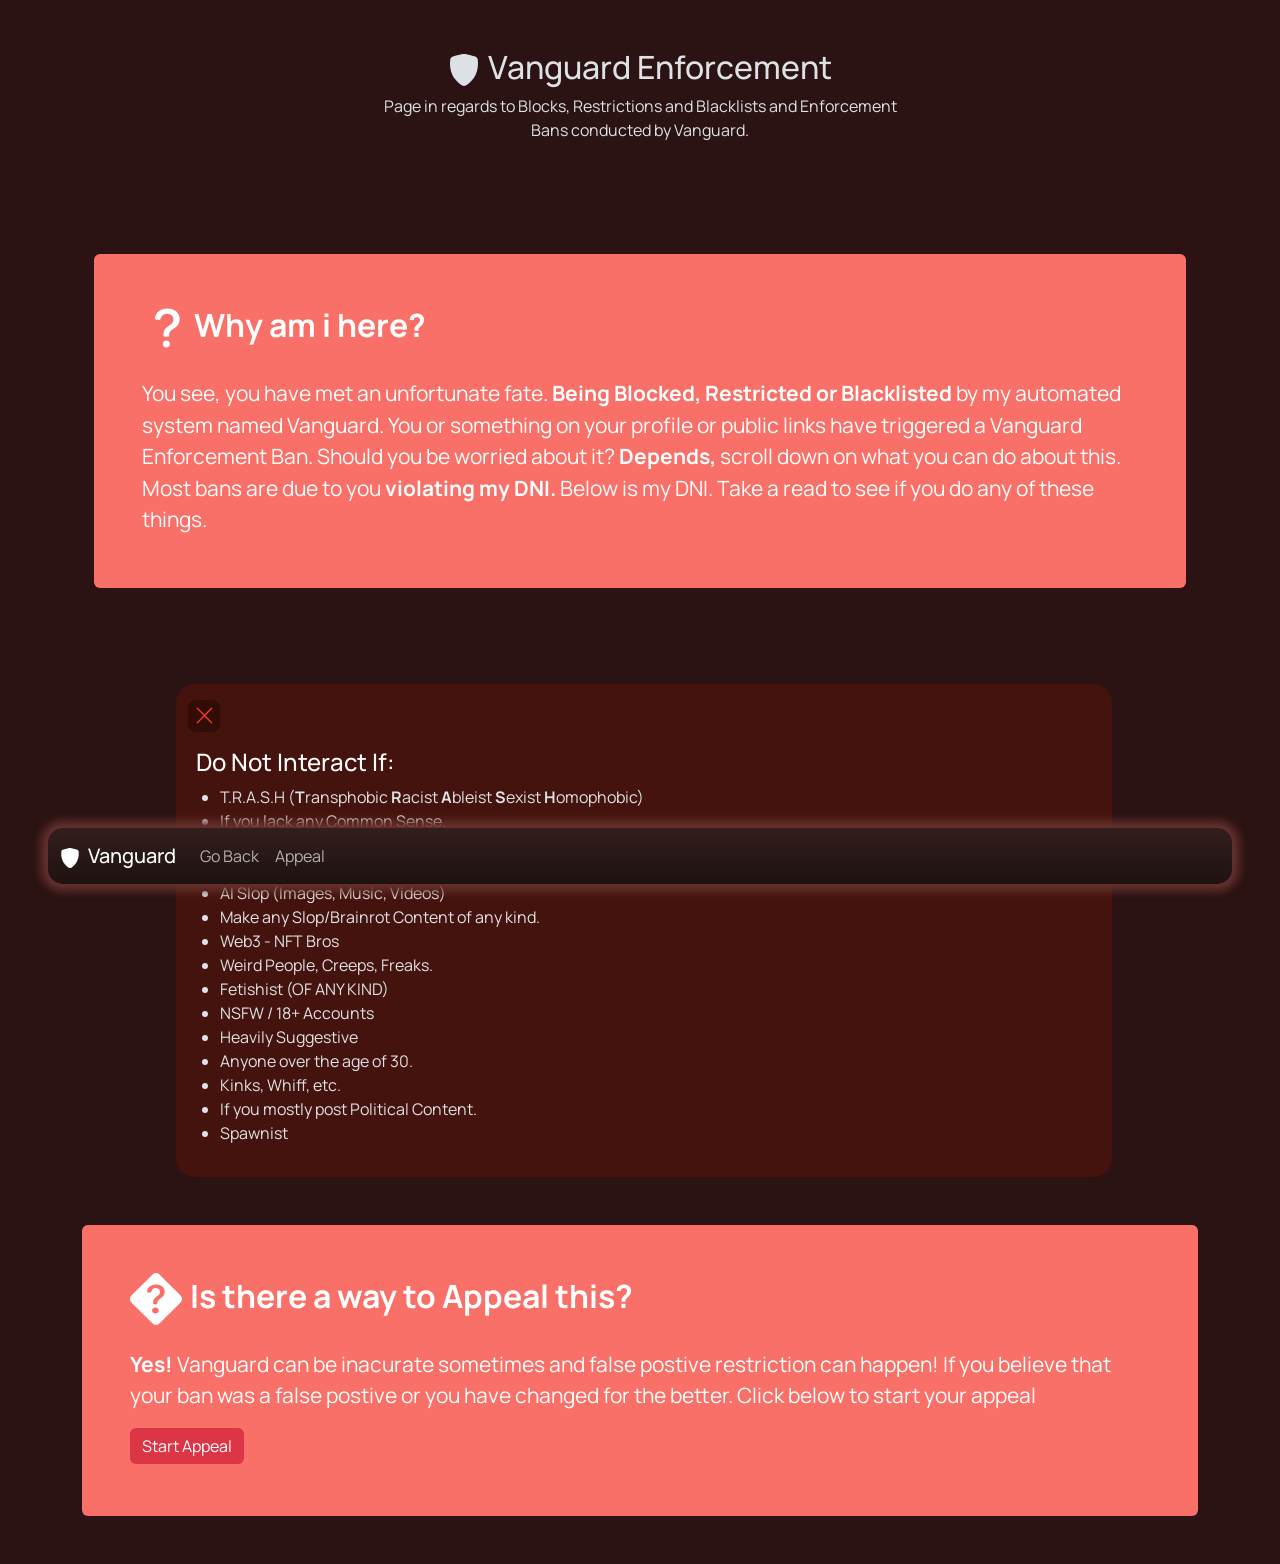
<file: Vanguard.html>
<!DOCTYPE html>
<html data-bs-theme="dark" lang="en">

<head>
    <meta charset="utf-8">
    <meta name="viewport" content="width=device-width, initial-scale=1.0, shrink-to-fit=no">
    <title>Changes to the my Do Not Interact and Boundaries.</title>
    <meta name="description" content="I advice you to read this before touching anything on the site.">
    <meta name="twitter:image" content="assets/img/Artboard%206-2.png">
    <meta name="twitter:card" content="summary_large_image">
    <meta name="twitter:title" content="Jasper's Blog - Changes To My Do Not Interact and Boundaries.  ">
    <meta property="og:image" content="assets/img/Artboard%206-2.png">
    <meta property="og:type" content="article">
    <meta property="og:description" content="First thing off, if you are a regular human being that isn't part of disgusting stuff or the type, you should be fine although i do encourage reading this in full to make sure you are still able to interact with my content.">
    <link rel="icon" type="image/png" sizes="151x160" href="assets/img/UnionGay.png">
    <link rel="icon" type="image/png" sizes="151x160" href="assets/img/UnionGay.png" media="(prefers-color-scheme: dark)">
    <link rel="icon" type="image/png" sizes="151x160" href="assets/img/UnionGay.png">
    <link rel="icon" type="image/png" sizes="151x160" href="assets/img/UnionGay.png" media="(prefers-color-scheme: dark)">
    <link rel="icon" type="image/png" sizes="151x160" href="assets/img/UnionGay.png">
    <link rel="icon" type="image/png" sizes="151x160" href="assets/img/UnionGay.png">
    <link rel="icon" type="image/png" sizes="151x160" href="assets/img/UnionGay.png">
    <link rel="stylesheet" href="assets/bootstrap/css/bootstrap.min.css">
    <link rel="stylesheet" href="https://fonts.googleapis.com/css?family=Manrope:200,300,400,500,600,700,800&amp;display=swap">
    <link rel="stylesheet" href="https://fonts.googleapis.com/css?family=Rubik:300,300i,400,400i,500,500i,600,600i,700,700i,800,800i,900,900i&amp;display=swap">
    <link rel="stylesheet" href="assets/css/bss-overrides.css">
    <link rel="stylesheet" href="assets/css/Footer-Dark-Multi-Column-icons.css">
    <link rel="stylesheet" href="assets/css/Lightbox-Gallery-baguetteBox.min.css">
</head>

<body style="background: rgb(42,19,18);">
    <div class="container py-4 py-xl-5">
        <div class="row mb-5">
            <div class="col-md-8 col-xl-6 text-center mx-auto">
                <h2><svg class="bi bi-shield-fill me-2" xmlns="http://www.w3.org/2000/svg" width="1em" height="1em" fill="currentColor" viewBox="0 0 16 16">
                        <path d="M5.072.56C6.157.265 7.31 0 8 0s1.843.265 2.928.56c1.11.3 2.229.655 2.887.87a1.54 1.54 0 0 1 1.044 1.262c.596 4.477-.787 7.795-2.465 9.99a11.8 11.8 0 0 1-2.517 2.453 7 7 0 0 1-1.048.625c-.28.132-.581.24-.829.24s-.548-.108-.829-.24a7 7 0 0 1-1.048-.625 11.8 11.8 0 0 1-2.517-2.453C1.928 10.487.545 7.169 1.141 2.692A1.54 1.54 0 0 1 2.185 1.43 63 63 0 0 1 5.072.56"></path>
                    </svg>Vanguard Enforcement</h2>
                <p>Page in regards to Blocks, Restrictions and Blacklists and Enforcement Bans conducted by Vanguard.</p>
            </div>
        </div>
        <section class="py-4 py-xl-5">
            <div class="container">
                <div class="text-white bg-primary border rounded border-0 border-primary d-flex flex-column justify-content-between flex-lg-row p-4 p-md-5" style="background: linear-gradient(#f87067 0%, #f87067), rgb(248,112,103);">
                    <div class="pb-2 pb-lg-1">
                        <h2 class="fw-bold mb-2"><svg class="bi bi-question-lg" xmlns="http://www.w3.org/2000/svg" width="1em" height="1em" fill="currentColor" viewBox="0 0 16 16" style="font-size: 52px;">
                                <path fill-rule="evenodd" d="M4.475 5.458c-.284 0-.514-.237-.47-.517C4.28 3.24 5.576 2 7.825 2c2.25 0 3.767 1.36 3.767 3.215 0 1.344-.665 2.288-1.79 2.973-1.1.659-1.414 1.118-1.414 2.01v.03a.5.5 0 0 1-.5.5h-.77a.5.5 0 0 1-.5-.495l-.003-.2c-.043-1.221.477-2.001 1.645-2.712 1.03-.632 1.397-1.135 1.397-2.028 0-.979-.758-1.698-1.926-1.698-1.009 0-1.71.529-1.938 1.402-.066.254-.278.461-.54.461h-.777ZM7.496 14c.622 0 1.095-.474 1.095-1.09 0-.618-.473-1.092-1.095-1.092-.606 0-1.087.474-1.087 1.091S6.89 14 7.496 14"></path>
                            </svg>Why am i here?</h2>
                        <p class="mt-4 mb-0" style="font-size: 21px;">You see, you have met an unfortunate fate. <strong>Being Blocked, Restricted or Blacklisted </strong>by my automated system named Vanguard. You or something on your profile or public links have triggered a Vanguard Enforcement Ban. Should you be worried about it? <strong>Depends, </strong>scroll down on what you can do about this. Most bans are due to you <strong>violating my DNI. </strong>Below is my DNI. Take a read to see if you do any of these things.</p>
                    </div>
                </div>
            </div>
        </section>
    </div>
    <section></section>
    <div class="col ms-2 ms-xxl-4 me-xxl-4" style="background: #2a1312;border-radius: 20px;">
        <div class="row ms-0 me-0" style="background: #2a1312;">
            <div class="col ms-3 ms-lg-10 me-5 me-lg-10 pt-3 pb-3" style="background: #45130d;border-radius: 19px;">
                <div class="bs-icon-sm bs-icon-rounded bs-icon-semi-white text-primary d-flex flex-shrink-0 justify-content-center align-items-center mb-3 d-inline-block bs-icon" style="background: var(--bs-danger-bg-subtle);color: rgb(103, 178, 248);text-align: justify;"><svg class="bi bi-x-lg" xmlns="http://www.w3.org/2000/svg" width="1em" height="1em" fill="currentColor" viewBox="0 0 16 16" style="color: var(--bs-danger);font-size: 21px;">
                        <path d="M2.146 2.854a.5.5 0 1 1 .708-.708L8 7.293l5.146-5.147a.5.5 0 0 1 .708.708L8.707 8l5.147 5.146a.5.5 0 0 1-.708.708L8 8.707l-5.146 5.147a.5.5 0 0 1-.708-.708L7.293 8z"></path>
                    </svg></div>
                <h4 class="text-white ms-2">Do Not Interact If:</h4>
                <ul>
                    <li>T.R.A.S.H (<strong>T</strong>ransphobic&nbsp;<strong>R</strong>acist&nbsp;<strong>A</strong>bleist&nbsp;<strong>S</strong>exist&nbsp;<strong>H</strong>omophobic)</li>
                    <li>If you lack any Common Sense.</li>
                    <li>Support MAGA</li>
                    <li>Supports ICE</li>
                    <li>AI Slop (Images, Music, Videos)</li>
                    <li>Make any Slop/Brainrot Content of any kind.</li>
                    <li>Web3 - NFT Bros</li>
                    <li>Weird People, Creeps, Freaks.</li>
                    <li>Fetishist (OF ANY KIND)</li>
                    <li>NSFW / 18+ Accounts</li>
                    <li>Heavily Suggestive</li>
                    <li>Anyone over the age of 30.</li>
                    <li>Kinks, Whiff, etc.</li>
                    <li>If you mostly post Political Content.</li>
                    <li>Spawnist</li>
                </ul><em class="ms-0" style="color: rgba(222,226,230,0.47);"></em>
            </div>
        </div>
    </div>
    <section class="py-4 py-xl-5">
        <div class="container">
            <div class="text-white bg-primary border rounded border-0 border-primary d-flex flex-column justify-content-between flex-lg-row p-4 p-md-5" style="background: linear-gradient(#f87067 0%, #f87067), rgb(248,112,103);">
                <div class="pb-2 pb-lg-1">
                    <h2 class="fw-bold mb-2"><svg class="bi bi-question-diamond-fill me-2" xmlns="http://www.w3.org/2000/svg" width="1em" height="1em" fill="currentColor" viewBox="0 0 16 16" style="font-size: 52px;">
                            <path d="M9.05.435c-.58-.58-1.52-.58-2.1 0L.436 6.95c-.58.58-.58 1.519 0 2.098l6.516 6.516c.58.58 1.519.58 2.098 0l6.516-6.516c.58-.58.58-1.519 0-2.098zM5.495 6.033a.237.237 0 0 1-.24-.247C5.35 4.091 6.737 3.5 8.005 3.5c1.396 0 2.672.73 2.672 2.24 0 1.08-.635 1.594-1.244 2.057-.737.559-1.01.768-1.01 1.486v.105a.25.25 0 0 1-.25.25h-.81a.25.25 0 0 1-.25-.246l-.004-.217c-.038-.927.495-1.498 1.168-1.987.59-.444.965-.736.965-1.371 0-.825-.628-1.168-1.314-1.168-.803 0-1.253.478-1.342 1.134-.018.137-.128.25-.266.25zm2.325 6.443c-.584 0-1.009-.394-1.009-.927 0-.552.425-.94 1.01-.94.609 0 1.028.388 1.028.94 0 .533-.42.927-1.029.927"></path>
                        </svg>Is there a way to Appeal this?</h2>
                    <p class="mt-4 mb-0" style="font-size: 21px;"><strong>Yes!</strong>&nbsp;Vanguard can be inacurate sometimes and false postive restriction can happen! If you believe that your ban was a false postive or you have changed for the better. Click below to start your appeal<br><a class="btn btn-primary mt-3" role="button" style="background: var(--bs-red);color: rgb(255,255,255);border-style: none;" href="contact.html">Start Appeal</a></p>
                </div>
            </div>
        </div>
    </section>
    <nav class="navbar navbar-expand-md fixed-bottom bg-body ms-4 ms-sm-8 ms-md-4 ms-lg-5 ms-xl-5 me-4 me-sm-8 me-md-4 me-lg-5 me-xl-5 mb-2 mb-sm-3 mb-md-2 mb-lg-2 mb-xl-3" data-bss-view-transition-name="navbar-transition" style="background: linear-gradient(rgb(50,30,29), rgb(30,18,17) 100%), rgb(20,31,40);border-radius: 15px;box-shadow: 0px 0px 10px 7px rgb(103,50,47);">
        <div class="container-fluid"><a class="navbar-brand fw-medium" href="#" style="font-family: Manrope, sans-serif;"><svg class="bi bi-shield-fill me-2" xmlns="http://www.w3.org/2000/svg" width="1em" height="1em" fill="currentColor" viewBox="0 0 16 16">
                    <path d="M5.072.56C6.157.265 7.31 0 8 0s1.843.265 2.928.56c1.11.3 2.229.655 2.887.87a1.54 1.54 0 0 1 1.044 1.262c.596 4.477-.787 7.795-2.465 9.99a11.8 11.8 0 0 1-2.517 2.453 7 7 0 0 1-1.048.625c-.28.132-.581.24-.829.24s-.548-.108-.829-.24a7 7 0 0 1-1.048-.625 11.8 11.8 0 0 1-2.517-2.453C1.928 10.487.545 7.169 1.141 2.692A1.54 1.54 0 0 1 2.185 1.43 63 63 0 0 1 5.072.56"></path>
                </svg>Vanguard</a><button class="navbar-toggler" data-bs-toggle="collapse" data-bs-target="#navcol-1"><span class="visually-hidden">Toggle navigation</span><span class="navbar-toggler-icon"></span></button>
            <div class="collapse navbar-collapse" id="navcol-1">
                <ul class="navbar-nav">
                    <li class="nav-item"><a class="nav-link" href="index.html">Go Back</a></li>
                    <li class="nav-item"><a class="nav-link" href="contact.html">Appeal</a></li>
                    <li class="nav-item"></li>
                </ul>
            </div>
        </div>
    </nav>
    <script src="assets/js/jquery.min.js"></script>
    <script src="assets/bootstrap/js/bootstrap.min.js"></script>
    <script src="assets/js/bs-init.js"></script>
    <script src="assets/js/Lightbox-Gallery-baguetteBox.min.js"></script>
    <script src="assets/js/Lightbox-Gallery.js"></script>
    <script src="assets/js/notification.js"></script>
</body>

</html>
</file>
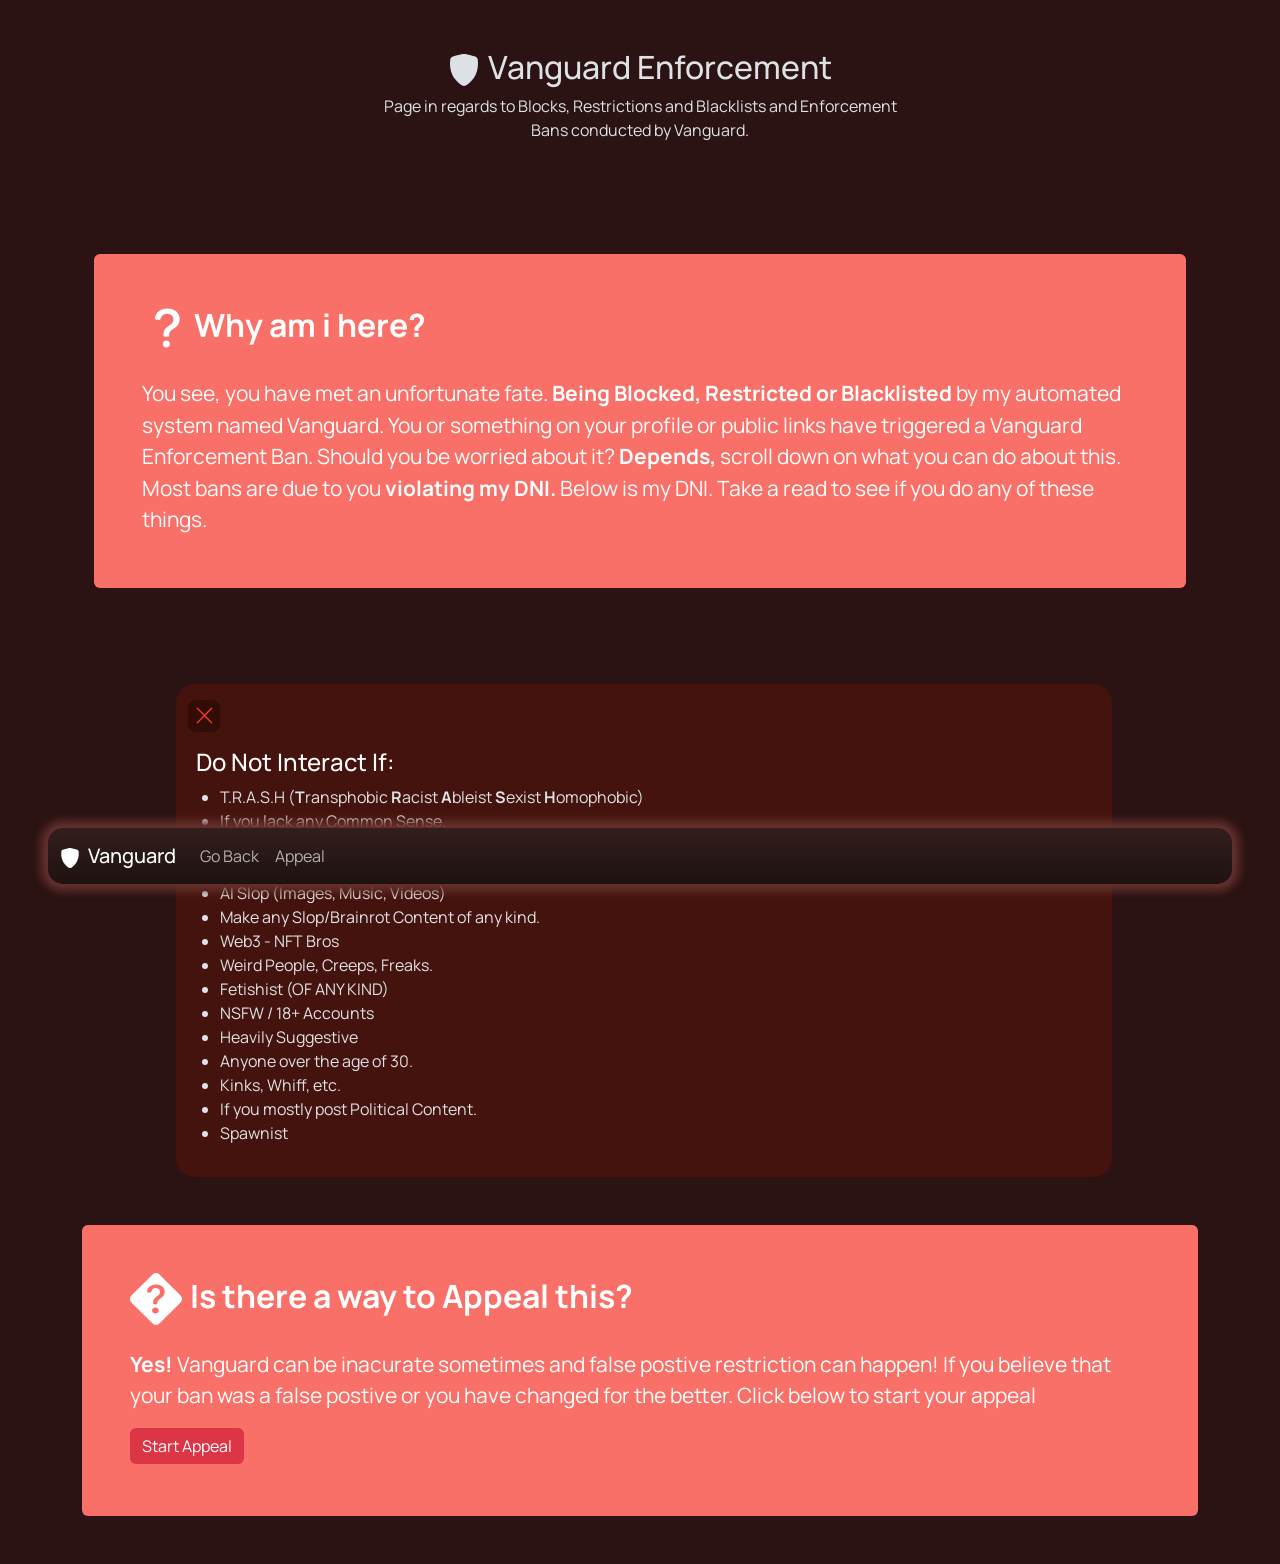
<file: vanguard.html>
<!DOCTYPE html>
<html data-bs-theme="dark" lang="en">

<head>
    <meta charset="utf-8">
    <meta name="viewport" content="width=device-width, initial-scale=1.0, shrink-to-fit=no">
    <title>Changes to the my Do Not Interact and Boundaries.</title>
    <meta name="description" content="I advice you to read this before touching anything on the site.">
    <meta name="twitter:image" content="assets/img/Artboard%206-2.png">
    <meta name="twitter:card" content="summary_large_image">
    <meta name="twitter:title" content="Jasper's Blog - Changes To My Do Not Interact and Boundaries.  ">
    <meta property="og:image" content="assets/img/Artboard%206-2.png">
    <meta property="og:type" content="article">
    <meta property="og:description" content="First thing off, if you are a regular human being that isn't part of disgusting stuff or the type, you should be fine although i do encourage reading this in full to make sure you are still able to interact with my content.">
    <link rel="icon" type="image/png" sizes="151x160" href="assets/img/UnionGay.png">
    <link rel="icon" type="image/png" sizes="151x160" href="assets/img/UnionGay.png" media="(prefers-color-scheme: dark)">
    <link rel="icon" type="image/png" sizes="151x160" href="assets/img/UnionGay.png">
    <link rel="icon" type="image/png" sizes="151x160" href="assets/img/UnionGay.png" media="(prefers-color-scheme: dark)">
    <link rel="icon" type="image/png" sizes="151x160" href="assets/img/UnionGay.png">
    <link rel="icon" type="image/png" sizes="151x160" href="assets/img/UnionGay.png">
    <link rel="icon" type="image/png" sizes="151x160" href="assets/img/UnionGay.png">
    <link rel="stylesheet" href="assets/bootstrap/css/bootstrap.min.css">
    <link rel="stylesheet" href="https://fonts.googleapis.com/css?family=Manrope:200,300,400,500,600,700,800&amp;display=swap">
    <link rel="stylesheet" href="https://fonts.googleapis.com/css?family=Rubik:300,300i,400,400i,500,500i,600,600i,700,700i,800,800i,900,900i&amp;display=swap">
    <link rel="stylesheet" href="assets/css/bss-overrides.css">
    <link rel="stylesheet" href="assets/css/Footer-Dark-Multi-Column-icons.css">
    <link rel="stylesheet" href="assets/css/Lightbox-Gallery-baguetteBox.min.css">
</head>

<body style="background: rgb(42,19,18);">
    <div class="container py-4 py-xl-5">
        <div class="row mb-5">
            <div class="col-md-8 col-xl-6 text-center mx-auto">
                <h2><svg class="bi bi-shield-fill me-2" xmlns="http://www.w3.org/2000/svg" width="1em" height="1em" fill="currentColor" viewBox="0 0 16 16">
                        <path d="M5.072.56C6.157.265 7.31 0 8 0s1.843.265 2.928.56c1.11.3 2.229.655 2.887.87a1.54 1.54 0 0 1 1.044 1.262c.596 4.477-.787 7.795-2.465 9.99a11.8 11.8 0 0 1-2.517 2.453 7 7 0 0 1-1.048.625c-.28.132-.581.24-.829.24s-.548-.108-.829-.24a7 7 0 0 1-1.048-.625 11.8 11.8 0 0 1-2.517-2.453C1.928 10.487.545 7.169 1.141 2.692A1.54 1.54 0 0 1 2.185 1.43 63 63 0 0 1 5.072.56"></path>
                    </svg>Vanguard Enforcement</h2>
                <p>Page in regards to Blocks, Restrictions and Blacklists and Enforcement Bans conducted by Vanguard.</p>
            </div>
        </div>
        <section class="py-4 py-xl-5">
            <div class="container">
                <div class="text-white bg-primary border rounded border-0 border-primary d-flex flex-column justify-content-between flex-lg-row p-4 p-md-5" style="background: linear-gradient(#f87067 0%, #f87067), rgb(248,112,103);">
                    <div class="pb-2 pb-lg-1">
                        <h2 class="fw-bold mb-2"><svg class="bi bi-question-lg" xmlns="http://www.w3.org/2000/svg" width="1em" height="1em" fill="currentColor" viewBox="0 0 16 16" style="font-size: 52px;">
                                <path fill-rule="evenodd" d="M4.475 5.458c-.284 0-.514-.237-.47-.517C4.28 3.24 5.576 2 7.825 2c2.25 0 3.767 1.36 3.767 3.215 0 1.344-.665 2.288-1.79 2.973-1.1.659-1.414 1.118-1.414 2.01v.03a.5.5 0 0 1-.5.5h-.77a.5.5 0 0 1-.5-.495l-.003-.2c-.043-1.221.477-2.001 1.645-2.712 1.03-.632 1.397-1.135 1.397-2.028 0-.979-.758-1.698-1.926-1.698-1.009 0-1.71.529-1.938 1.402-.066.254-.278.461-.54.461h-.777ZM7.496 14c.622 0 1.095-.474 1.095-1.09 0-.618-.473-1.092-1.095-1.092-.606 0-1.087.474-1.087 1.091S6.89 14 7.496 14"></path>
                            </svg>Why am i here?</h2>
                        <p class="mt-4 mb-0" style="font-size: 21px;">You see, you have met an unfortunate fate. <strong>Being Blocked, Restricted or Blacklisted </strong>by my automated system named Vanguard. You or something on your profile or public links have triggered a Vanguard Enforcement Ban. Should you be worried about it? <strong>Depends, </strong>scroll down on what you can do about this. Most bans are due to you <strong>violating my DNI. </strong>Below is my DNI. Take a read to see if you do any of these things.</p>
                    </div>
                </div>
            </div>
        </section>
    </div>
    <section></section>
    <div class="col ms-2 ms-xxl-4 me-xxl-4" style="background: #2a1312;border-radius: 20px;">
        <div class="row ms-0 me-0" style="background: #2a1312;">
            <div class="col ms-3 ms-lg-10 me-5 me-lg-10 pt-3 pb-3" style="background: #45130d;border-radius: 19px;">
                <div class="bs-icon-sm bs-icon-rounded bs-icon-semi-white text-primary d-flex flex-shrink-0 justify-content-center align-items-center mb-3 d-inline-block bs-icon" style="background: var(--bs-danger-bg-subtle);color: rgb(103, 178, 248);text-align: justify;"><svg class="bi bi-x-lg" xmlns="http://www.w3.org/2000/svg" width="1em" height="1em" fill="currentColor" viewBox="0 0 16 16" style="color: var(--bs-danger);font-size: 21px;">
                        <path d="M2.146 2.854a.5.5 0 1 1 .708-.708L8 7.293l5.146-5.147a.5.5 0 0 1 .708.708L8.707 8l5.147 5.146a.5.5 0 0 1-.708.708L8 8.707l-5.146 5.147a.5.5 0 0 1-.708-.708L7.293 8z"></path>
                    </svg></div>
                <h4 class="text-white ms-2">Do Not Interact If:</h4>
                <ul>
                    <li>T.R.A.S.H (<strong>T</strong>ransphobic&nbsp;<strong>R</strong>acist&nbsp;<strong>A</strong>bleist&nbsp;<strong>S</strong>exist&nbsp;<strong>H</strong>omophobic)</li>
                    <li>If you lack any Common Sense.</li>
                    <li>Support MAGA</li>
                    <li>Supports ICE</li>
                    <li>AI Slop (Images, Music, Videos)</li>
                    <li>Make any Slop/Brainrot Content of any kind.</li>
                    <li>Web3 - NFT Bros</li>
                    <li>Weird People, Creeps, Freaks.</li>
                    <li>Fetishist (OF ANY KIND)</li>
                    <li>NSFW / 18+ Accounts</li>
                    <li>Heavily Suggestive</li>
                    <li>Anyone over the age of 30.</li>
                    <li>Kinks, Whiff, etc.</li>
                    <li>If you mostly post Political Content.</li>
                    <li>Spawnist</li>
                </ul><em class="ms-0" style="color: rgba(222,226,230,0.47);"></em>
            </div>
        </div>
    </div>
    <section class="py-4 py-xl-5">
        <div class="container">
            <div class="text-white bg-primary border rounded border-0 border-primary d-flex flex-column justify-content-between flex-lg-row p-4 p-md-5" style="background: linear-gradient(#f87067 0%, #f87067), rgb(248,112,103);">
                <div class="pb-2 pb-lg-1">
                    <h2 class="fw-bold mb-2"><svg class="bi bi-question-diamond-fill me-2" xmlns="http://www.w3.org/2000/svg" width="1em" height="1em" fill="currentColor" viewBox="0 0 16 16" style="font-size: 52px;">
                            <path d="M9.05.435c-.58-.58-1.52-.58-2.1 0L.436 6.95c-.58.58-.58 1.519 0 2.098l6.516 6.516c.58.58 1.519.58 2.098 0l6.516-6.516c.58-.58.58-1.519 0-2.098zM5.495 6.033a.237.237 0 0 1-.24-.247C5.35 4.091 6.737 3.5 8.005 3.5c1.396 0 2.672.73 2.672 2.24 0 1.08-.635 1.594-1.244 2.057-.737.559-1.01.768-1.01 1.486v.105a.25.25 0 0 1-.25.25h-.81a.25.25 0 0 1-.25-.246l-.004-.217c-.038-.927.495-1.498 1.168-1.987.59-.444.965-.736.965-1.371 0-.825-.628-1.168-1.314-1.168-.803 0-1.253.478-1.342 1.134-.018.137-.128.25-.266.25zm2.325 6.443c-.584 0-1.009-.394-1.009-.927 0-.552.425-.94 1.01-.94.609 0 1.028.388 1.028.94 0 .533-.42.927-1.029.927"></path>
                        </svg>Is there a way to Appeal this?</h2>
                    <p class="mt-4 mb-0" style="font-size: 21px;"><strong>Yes!</strong>&nbsp;Vanguard can be inacurate sometimes and false postive restriction can happen! If you believe that your ban was a false postive or you have changed for the better. Click below to start your appeal<br><a class="btn btn-primary mt-3" role="button" style="background: var(--bs-red);color: rgb(255,255,255);border-style: none;" href="contact.html">Start Appeal</a></p>
                </div>
            </div>
        </div>
    </section>
    <nav class="navbar navbar-expand-md fixed-bottom bg-body ms-4 ms-sm-8 ms-md-4 ms-lg-5 ms-xl-5 me-4 me-sm-8 me-md-4 me-lg-5 me-xl-5 mb-2 mb-sm-3 mb-md-2 mb-lg-2 mb-xl-3" data-bss-view-transition-name="navbar-transition" style="background: linear-gradient(rgb(50,30,29), rgb(30,18,17) 100%), rgb(20,31,40);border-radius: 15px;box-shadow: 0px 0px 10px 7px rgb(103,50,47);">
        <div class="container-fluid"><a class="navbar-brand fw-medium" href="#" style="font-family: Manrope, sans-serif;"><svg class="bi bi-shield-fill me-2" xmlns="http://www.w3.org/2000/svg" width="1em" height="1em" fill="currentColor" viewBox="0 0 16 16">
                    <path d="M5.072.56C6.157.265 7.31 0 8 0s1.843.265 2.928.56c1.11.3 2.229.655 2.887.87a1.54 1.54 0 0 1 1.044 1.262c.596 4.477-.787 7.795-2.465 9.99a11.8 11.8 0 0 1-2.517 2.453 7 7 0 0 1-1.048.625c-.28.132-.581.24-.829.24s-.548-.108-.829-.24a7 7 0 0 1-1.048-.625 11.8 11.8 0 0 1-2.517-2.453C1.928 10.487.545 7.169 1.141 2.692A1.54 1.54 0 0 1 2.185 1.43 63 63 0 0 1 5.072.56"></path>
                </svg>Vanguard</a><button class="navbar-toggler" data-bs-toggle="collapse" data-bs-target="#navcol-1"><span class="visually-hidden">Toggle navigation</span><span class="navbar-toggler-icon"></span></button>
            <div class="collapse navbar-collapse" id="navcol-1">
                <ul class="navbar-nav">
                    <li class="nav-item"><a class="nav-link" href="index.html">Go Back</a></li>
                    <li class="nav-item"><a class="nav-link" href="contact.html">Appeal</a></li>
                    <li class="nav-item"></li>
                </ul>
            </div>
        </div>
    </nav>
    <script src="assets/js/jquery.min.js"></script>
    <script src="assets/bootstrap/js/bootstrap.min.js"></script>
    <script src="assets/js/bs-init.js"></script>
    <script src="assets/js/Lightbox-Gallery-baguetteBox.min.js"></script>
    <script src="assets/js/Lightbox-Gallery.js"></script>
    <script src="assets/js/notification.js"></script>
</body>

</html>
</file>
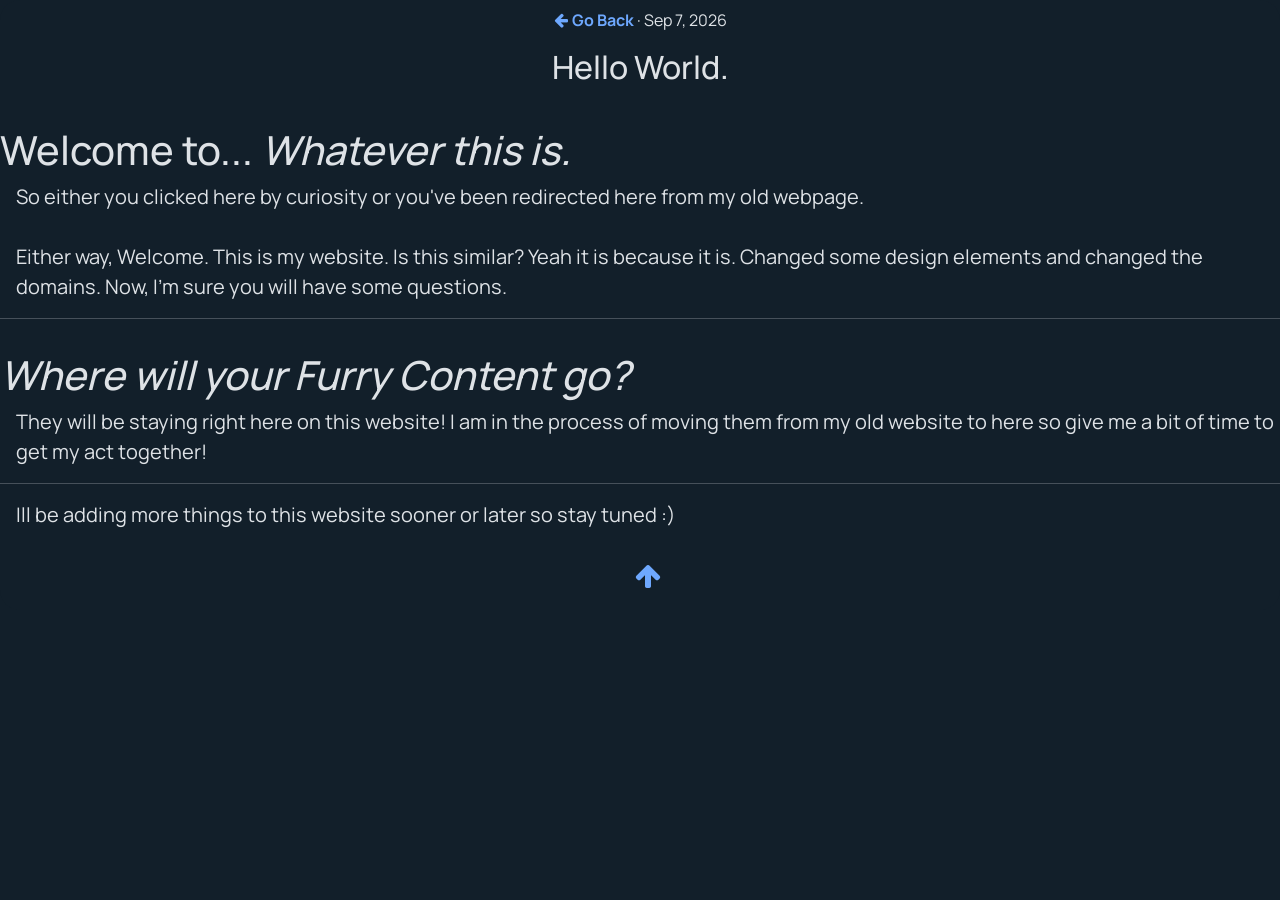
<file: blog/2026-08-04-HelloWorld.html>
<!DOCTYPE html>
<html data-bs-theme="dark" lang="en">

<head>
    <meta charset="utf-8">
    <meta name="viewport" content="width=device-width, initial-scale=1.0, shrink-to-fit=no">
    <title>Hello World.</title>
    <meta name="description" content="I talk about the move from my other name to this.">
    <meta property="og:image" content="../assets/img/Frame%205.png">
    <link rel="icon" type="image/png" sizes="151x160" href="../assets/img/UnionGay.png">
    <link rel="icon" type="image/png" sizes="151x160" href="../assets/img/UnionGay.png" media="(prefers-color-scheme: dark)">
    <link rel="icon" type="image/png" sizes="151x160" href="../assets/img/UnionGay.png">
    <link rel="icon" type="image/png" sizes="151x160" href="../assets/img/UnionGay.png" media="(prefers-color-scheme: dark)">
    <link rel="icon" type="image/png" sizes="151x160" href="../assets/img/UnionGay.png">
    <link rel="icon" type="image/png" sizes="151x160" href="../assets/img/UnionGay.png">
    <link rel="icon" type="image/png" sizes="151x160" href="../assets/img/UnionGay.png">
    <link rel="stylesheet" href="../assets/bootstrap/css/bootstrap.min.css">
    <link rel="stylesheet" href="https://fonts.googleapis.com/css?family=Manrope:200,300,400,500,600,700,800&amp;display=swap">
    <link rel="stylesheet" href="https://fonts.googleapis.com/css?family=Rubik:300,300i,400,400i,500,500i,600,600i,700,700i,800,800i,900,900i&amp;display=swap">
    <link rel="stylesheet" href="../assets/fonts/font-awesome.min.css">
    <link rel="stylesheet" href="../assets/css/bss-overrides.css">
    <link rel="stylesheet" href="../assets/css/Footer-Dark-Multi-Column-icons.css">
    <link rel="stylesheet" href="../assets/css/Lightbox-Gallery-baguetteBox.min.css">
</head>

<body>
    <div class="col ms-xxl-4 me-xxl-4" style="background: #121f2a;border-radius: 20px;">
        <div class="row ms-5 ms-md-6 ms-xl-10 me-5 me-md-6 me-xl-10">
            <div class="col" style="border-radius: 20px;border-width: 4px;border-style: none;">
                <p class="text-center mt-2" style="border-style: none;"><i class="fa fa-arrow-left me-1" style="color: rgb(110,168,254);"></i><a href="../index.html"><strong>Go Back</strong> </a>·&nbsp;<time datetime="2026-09-07">Sep 7, 2026</time></p>
                <h2 class="text-center">Hello World.</h2>
            </div>
        </div>
        <h1 class="ms-3 ms-xl-0 ms-xxl-4 mt-3 pt-3 mt-xxl-3 pt-xxl-3">Welcome to... <em>Whatever this is.</em></h1>
        <p class="ms-3 ms-xxl-4" style="font-size: 20px;">So either you clicked here by curiosity or you've been redirected here from my old webpage.&nbsp;<br><br>Either way, Welcome. This is my website. Is this similar? Yeah it is because it is. Changed some design elements and changed the domains. Now, I'm sure you will have some questions.</p>
        <hr>
        <h1 class="ms-3 ms-xl-0 ms-xxl-4 mt-3 pt-3 mt-xxl-3 pt-xxl-3"><em>Where will your Furry Content go?</em></h1>
        <p class="ms-3 ms-xxl-4" style="font-size: 20px;">They will be staying right here on this website! I am in the process of moving them from my old website to here so give me a bit of time to get my act together!</p>
        <hr>
        <p class="ms-3 ms-xxl-4 pb-3" style="font-size: 20px;">Ill be adding more things to this website sooner or later so stay tuned :)</p>
        <p class="ms-3 ms-xxl-4 pb-3" style="font-size: 20px;text-align: center;"><a href="#"><i class="fa fa-arrow-up" style="font-size: 28px;"></i></a></p>
    </div>
    <script src="../assets/js/jquery.min.js"></script>
    <script src="../assets/bootstrap/js/bootstrap.min.js"></script>
    <script src="../assets/js/bs-init.js"></script>
    <script src="../assets/js/Lightbox-Gallery-baguetteBox.min.js"></script>
    <script src="../assets/js/Lightbox-Gallery.js"></script>
    <script src="../assets/js/notification.js"></script>
</body>

</html>
</file>
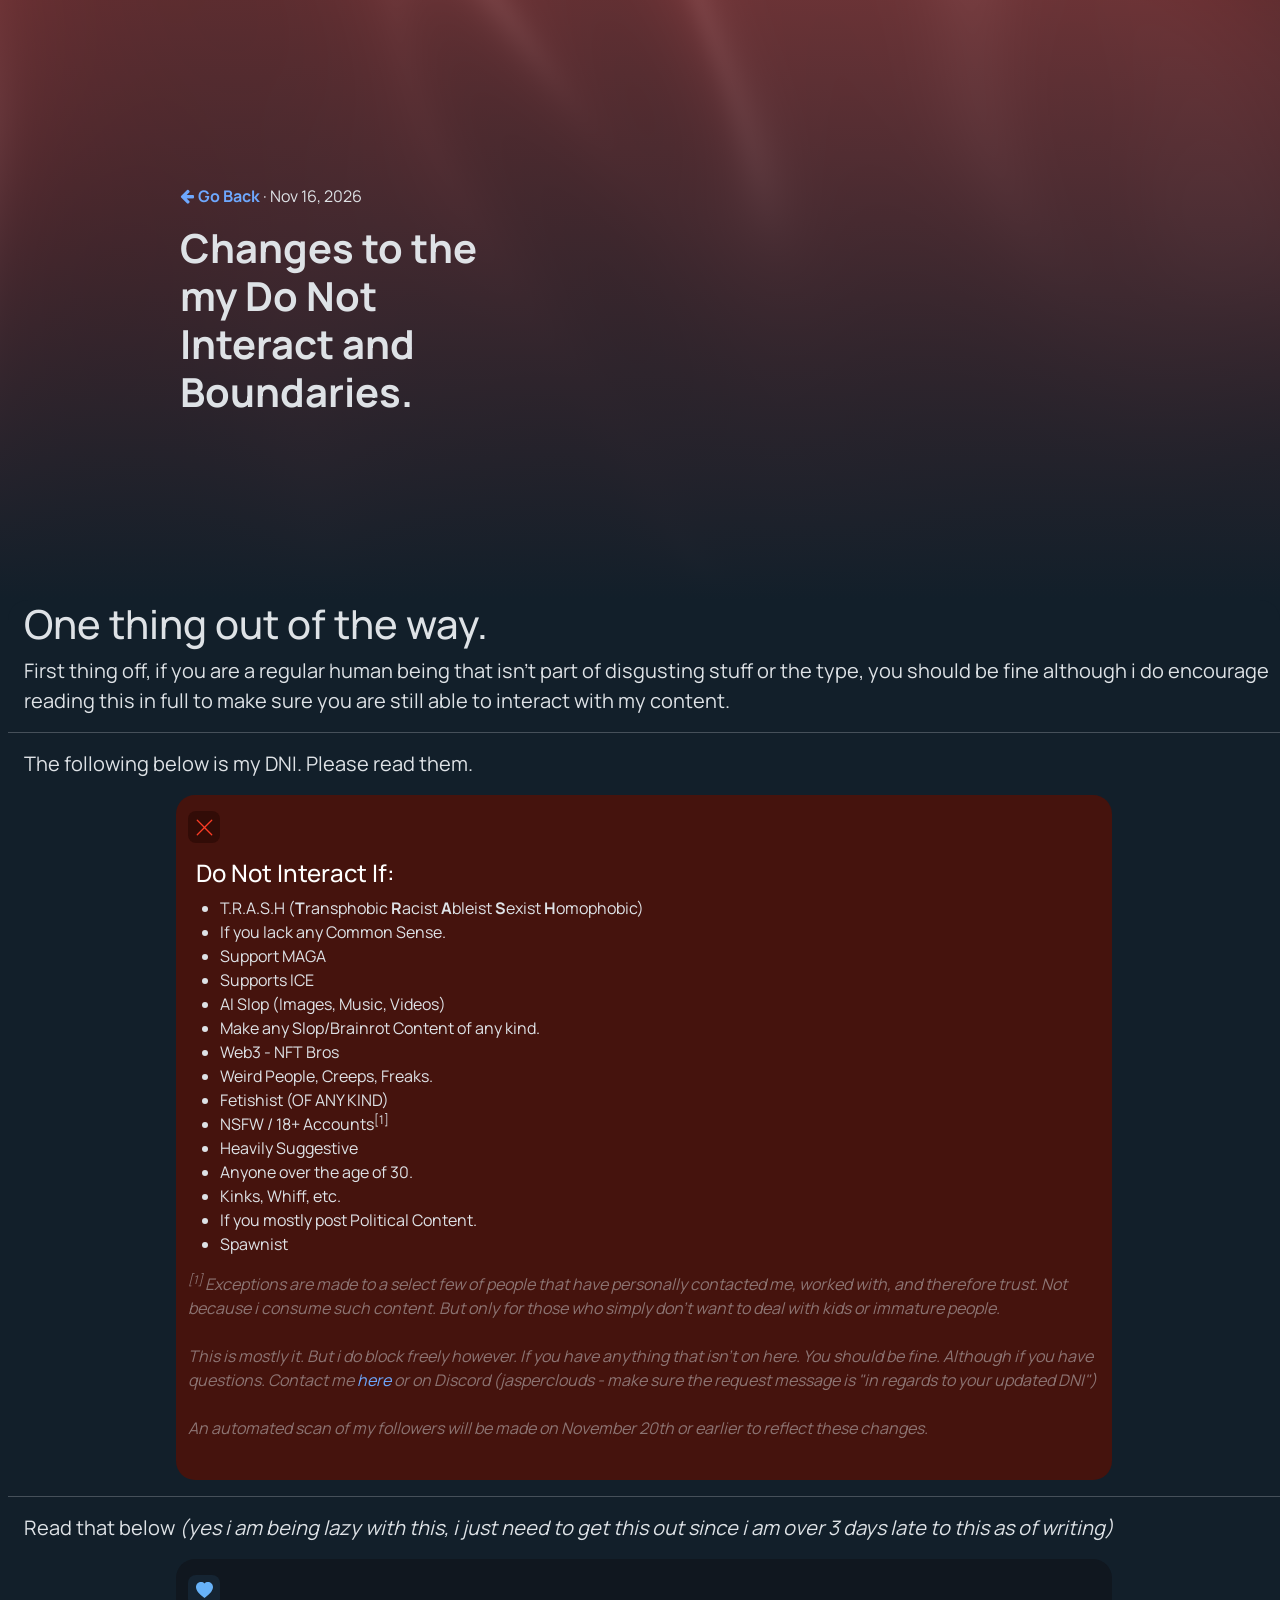
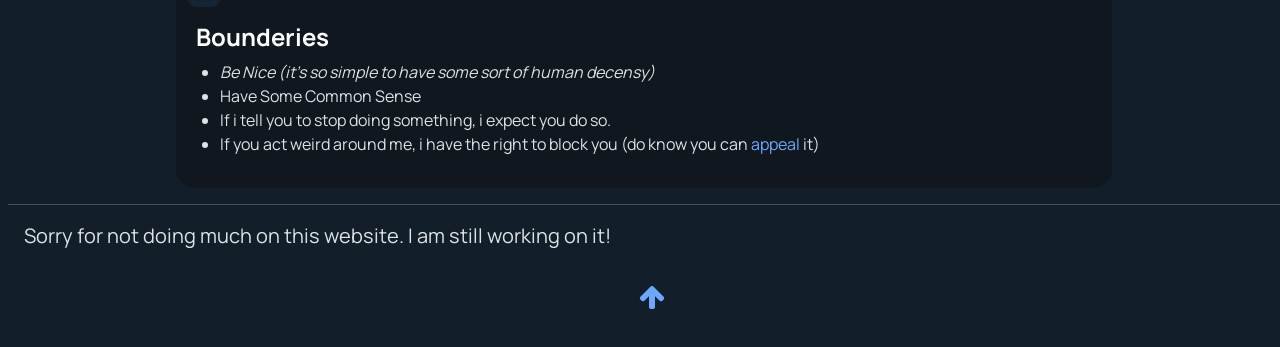
<file: blog/DNIUpdates.html>
<!DOCTYPE html>
<html data-bs-theme="dark" lang="en">

<head>
    <meta charset="utf-8">
    <meta name="viewport" content="width=device-width, initial-scale=1.0, shrink-to-fit=no">
    <title>Changes to the my Do Not Interact and Boundaries.</title>
    <meta name="description" content="I advice you to read this before touching anything on the site.">
    <meta name="twitter:image" content="../assets/img/Artboard%206-2.png">
    <meta name="twitter:card" content="summary_large_image">
    <meta name="twitter:title" content="Jasper's Blog - Changes To My Do Not Interact and Boundaries.  ">
    <meta property="og:image" content="../assets/img/Artboard%206-2.png">
    <meta property="og:type" content="article">
    <meta property="og:description" content="First thing off, if you are a regular human being that isn't part of disgusting stuff or the type, you should be fine although i do encourage reading this in full to make sure you are still able to interact with my content.">
    <link rel="icon" type="image/png" sizes="151x160" href="../assets/img/UnionGay.png">
    <link rel="icon" type="image/png" sizes="151x160" href="../assets/img/UnionGay.png" media="(prefers-color-scheme: dark)">
    <link rel="icon" type="image/png" sizes="151x160" href="../assets/img/UnionGay.png">
    <link rel="icon" type="image/png" sizes="151x160" href="../assets/img/UnionGay.png" media="(prefers-color-scheme: dark)">
    <link rel="icon" type="image/png" sizes="151x160" href="../assets/img/UnionGay.png">
    <link rel="icon" type="image/png" sizes="151x160" href="../assets/img/UnionGay.png">
    <link rel="icon" type="image/png" sizes="151x160" href="../assets/img/UnionGay.png">
    <link rel="stylesheet" href="../assets/bootstrap/css/bootstrap.min.css">
    <link rel="stylesheet" href="https://fonts.googleapis.com/css?family=Manrope:200,300,400,500,600,700,800&amp;display=swap">
    <link rel="stylesheet" href="https://fonts.googleapis.com/css?family=Rubik:300,300i,400,400i,500,500i,600,600i,700,700i,800,800i,900,900i&amp;display=swap">
    <link rel="stylesheet" href="../assets/fonts/font-awesome.min.css">
    <link rel="stylesheet" href="../assets/css/bss-overrides.css">
    <link rel="stylesheet" href="../assets/css/Footer-Dark-Multi-Column-icons.css">
    <link rel="stylesheet" href="../assets/css/Lightbox-Gallery-baguetteBox.min.css">
</head>

<body>
    <section>
        <div data-bss-parallax-bg="true" style="height: 600px;background: linear-gradient(rgba(0,0,0,0) 1%, #121f2a 70%), url(&quot;../assets/img/Frame%205%201.png&quot;) center / cover;">
            <div class="container h-100">
                <div class="row h-100">
                    <div class="col-md-6 text-center text-md-start d-flex d-sm-flex d-md-flex justify-content-center align-items-center justify-content-md-start align-items-md-center justify-content-xl-center">
                        <div style="max-width: 350px;">
                            <p class="text-start mt-2" style="border-style: none;"><i class="fa fa-arrow-left me-1" style="color: rgb(110,168,254);"></i><a href="../index.html"><strong>Go Back</strong> </a>·&nbsp;<time datetime="2026-11-16">Nov 16, 2026</time></p>
                            <h1 class="fw-bold">Changes to the my Do Not Interact and Boundaries. </h1>
                        </div>
                    </div>
                </div>
            </div>
        </div>
    </section>
    <div class="col ms-2 ms-xxl-4 me-xxl-4" style="background: #121f2a;border-radius: 20px;">
        <h1 class="ms-3">One thing out of the way.</h1>
        <p class="ms-3 ms-xxl-4" style="font-size: 20px;">First thing off, if you are a regular human being that isn't part of disgusting stuff or the type, you should be fine although i do encourage reading this in full to make sure you are still able to interact with my content.</p>
        <hr>
        <p class="ms-3 ms-xxl-4" style="font-size: 20px;">The following below is my DNI. Please read them.</p>
        <div class="row ms-0 me-0">
            <div class="col ms-3 ms-lg-10 me-5 me-lg-10 pt-3 pb-3" style="background: #45130d;border-radius: 19px;">
                <div class="bs-icon-sm bs-icon-rounded bs-icon-semi-white text-primary d-flex flex-shrink-0 justify-content-center align-items-center mb-3 d-inline-block bs-icon" style="background: var(--bs-danger-bg-subtle);color: rgb(103, 178, 248);text-align: justify;"><svg class="bi bi-x-lg" xmlns="http://www.w3.org/2000/svg" width="1em" height="1em" fill="currentColor" viewBox="0 0 16 16" style="color: var(--bs-danger);font-size: 21px;">
                        <path d="M2.146 2.854a.5.5 0 1 1 .708-.708L8 7.293l5.146-5.147a.5.5 0 0 1 .708.708L8.707 8l5.147 5.146a.5.5 0 0 1-.708.708L8 8.707l-5.146 5.147a.5.5 0 0 1-.708-.708L7.293 8z"></path>
                    </svg></div>
                <h4 class="text-white ms-2">Do Not Interact If:</h4>
                <ul>
                    <li>T.R.A.S.H (<strong>T</strong>ransphobic&nbsp;<strong>R</strong>acist&nbsp;<strong>A</strong>bleist&nbsp;<strong>S</strong>exist&nbsp;<strong>H</strong>omophobic)</li>
                    <li>If you lack any Common Sense.</li>
                    <li>Support MAGA</li>
                    <li>Supports ICE</li>
                    <li>AI Slop (Images, Music, Videos)</li>
                    <li>Make any Slop/Brainrot Content of any kind.</li>
                    <li>Web3 - NFT Bros</li>
                    <li>Weird People, Creeps, Freaks.</li>
                    <li>Fetishist (OF ANY KIND)</li>
                    <li>NSFW / 18+ Accounts<sup>[1]</sup></li>
                    <li>Heavily Suggestive</li>
                    <li>Anyone over the age of 30.</li>
                    <li>Kinks, Whiff, etc.</li>
                    <li>If you mostly post Political Content.</li>
                    <li>Spawnist</li>
                </ul><em class="ms-0" style="color: rgba(222,226,230,0.47);"><sup><em>[1]&nbsp;</em></sup><em>Exceptions are made to a select few of people that have personally contacted me, worked with, and therefore trust. Not because i consume such content. But only for those who simply don't want to deal with kids or immature people.</em><br><br><em>This is mostly it. But i do block freely however. If you have anything that isn't on here. You should be fine. Although if you have questions. Contact me </em><a href="../contact.html"><em>here </em></a><em>or on Discord (jasperclouds - make sure the request message is "in regards to your updated DNI")</em><br><br><em>An automated scan of my followers will be made on November 20th or earlier to reflect these changes.&nbsp;&nbsp;</em><br><br></em>
            </div>
        </div>
        <hr>
        <p class="ms-3 ms-xxl-4" style="font-size: 20px;">Read that below <em>(yes i am being lazy with this, i just need to get this out since i am over 3 days late to this as of writing)</em></p>
        <div class="row ms-0 me-0">
            <div class="col ms-3 ms-lg-10 me-5 me-lg-10 mt-0 pt-3 pb-3" style="background: #10171f;border-radius: 19px;">
                <div class="bs-icon-sm bs-icon-rounded bs-icon-semi-white text-primary d-flex flex-shrink-0 justify-content-center align-items-center mb-3 d-inline-block bs-icon" style="background: var(--bs-primary-bg-subtle);color: rgb(103, 178, 248);text-align: justify;"><svg class="bi bi-heart-fill" xmlns="http://www.w3.org/2000/svg" width="1em" height="1em" fill="currentColor" viewBox="0 0 16 16" style="color: var(--bs-primary);font-size: 17px;">
                        <path fill-rule="evenodd" d="M8 1.314C12.438-3.248 23.534 4.735 8 15-7.534 4.736 3.562-3.248 8 1.314"></path>
                    </svg></div>
                <h4 class="text-white ms-2"><strong>Bounderies</strong></h4>
                <ul>
                    <li><em>Be Nice (it's so simple to have some sort of human decensy)</em></li>
                    <li>Have Some Common Sense</li>
                    <li>If i tell you to stop doing something, i expect you do so.</li>
                    <li>If you act weird around me, i have the right to block you (do know you can <a href="../contact.html">appeal</a> it)</li>
                </ul>
            </div>
        </div>
        <hr>
        <p class="ms-3 ms-xxl-4 pb-3" style="font-size: 20px;">Sorry for not doing much on this website. I am still working on it!</p>
        <p class="ms-3 ms-xxl-4 pb-3" style="font-size: 20px;text-align: center;"><a href="#"><i class="fa fa-arrow-up" style="font-size: 28px;"></i></a></p>
    </div><meta http-equiv="refresh" content="30">
    <script src="../assets/js/jquery.min.js"></script>
    <script src="../assets/bootstrap/js/bootstrap.min.js"></script>
    <script src="../assets/js/bs-init.js"></script>
    <script src="../assets/js/Lightbox-Gallery-baguetteBox.min.js"></script>
    <script src="../assets/js/Lightbox-Gallery.js"></script>
    <script src="../assets/js/notification.js"></script>
</body>

</html>
</file>
<file: assets/css/bss-overrides.css>
:root, [data-bs-theme=light] {
  --bs-link-decoration: none;
}

a {
  text-decoration: var(--bs-link-decoration);
}

[data-bs-theme=dark] {
  --bs-primary: #67B2F8;
  --bs-primary-rgb: 103,178,248;
  --bs-primary-text-emphasis: #A4D1FB;
  --bs-primary-bg-subtle: #152432;
  --bs-primary-border-subtle: #3E6B95;
  --bs-success: #7DE27C;
  --bs-success-rgb: 125,226,124;
  --bs-success-text-emphasis: #B1EEB0;
  --bs-success-bg-subtle: #192D19;
  --bs-success-border-subtle: #4B884A;
  --bs-info: #79b2e7;
  --bs-info-rgb: 121,178,231;
  --bs-info-text-emphasis: #AFD1F1;
  --bs-info-bg-subtle: #18242E;
  --bs-info-border-subtle: #496B8B;
  --bs-warning: #F4D94F;
  --bs-warning-rgb: 244,217,79;
  --bs-warning-text-emphasis: #F8E895;
  --bs-warning-bg-subtle: #312B10;
  --bs-warning-border-subtle: #92822F;
  --bs-danger: #FB3C25;
  --bs-danger-rgb: 251,60,37;
  --bs-danger-text-emphasis: #FD8A7C;
  --bs-danger-bg-subtle: #320C07;
  --bs-danger-border-subtle: #972416;
  --bs-body-bg: #121f2a;
  --bs-body-bg-rgb: 18,31,42;
  --bs-secondary-bg: #1e1e1e;
  --bs-secondary-bg-rgb: 30,30,30;
  --bs-body-font-family: Manrope, sans-serif;
}

[data-bs-theme=dark] .btn-primary, .btn-primary[data-bs-theme=dark] {
  --bs-btn-color: #000000;
  --bs-btn-bg: #67B2F8;
  --bs-btn-border-color: #67B2F8;
  --bs-btn-hover-color: #000000;
  --bs-btn-hover-bg: #7EBEF9;
  --bs-btn-hover-border-color: #76BAF9;
  --bs-btn-focus-shadow-rgb: 15,27,37;
  --bs-btn-active-color: #000000;
  --bs-btn-active-bg: #85C1F9;
  --bs-btn-active-border-color: #76BAF9;
  --bs-btn-disabled-color: #000000;
  --bs-btn-disabled-bg: #67B2F8;
  --bs-btn-disabled-border-color: #67B2F8;
}

[data-bs-theme=dark] .btn-outline-primary, .btn-outline-primary[data-bs-theme=dark] {
  --bs-btn-color: #67B2F8;
  --bs-btn-border-color: #67B2F8;
  --bs-btn-focus-shadow-rgb: 103,178,248;
  --bs-btn-hover-color: #000000;
  --bs-btn-hover-bg: #67B2F8;
  --bs-btn-hover-border-color: #67B2F8;
  --bs-btn-active-color: #000000;
  --bs-btn-active-bg: #67B2F8;
  --bs-btn-active-border-color: #67B2F8;
  --bs-btn-disabled-color: #67B2F8;
  --bs-btn-disabled-bg: transparent;
  --bs-btn-disabled-border-color: #67B2F8;
}

[data-bs-theme=dark] .btn-success, .btn-success[data-bs-theme=dark] {
  --bs-btn-color: #000000;
  --bs-btn-bg: #7DE27C;
  --bs-btn-border-color: #7DE27C;
  --bs-btn-hover-color: #000000;
  --bs-btn-hover-bg: #91E690;
  --bs-btn-hover-border-color: #8AE589;
  --bs-btn-focus-shadow-rgb: 19,34,19;
  --bs-btn-active-color: #000000;
  --bs-btn-active-bg: #97E896;
  --bs-btn-active-border-color: #8AE589;
  --bs-btn-disabled-color: #000000;
  --bs-btn-disabled-bg: #7DE27C;
  --bs-btn-disabled-border-color: #7DE27C;
}

[data-bs-theme=dark] .btn-outline-success, .btn-outline-success[data-bs-theme=dark] {
  --bs-btn-color: #7DE27C;
  --bs-btn-border-color: #7DE27C;
  --bs-btn-focus-shadow-rgb: 125,226,124;
  --bs-btn-hover-color: #000000;
  --bs-btn-hover-bg: #7DE27C;
  --bs-btn-hover-border-color: #7DE27C;
  --bs-btn-active-color: #000000;
  --bs-btn-active-bg: #7DE27C;
  --bs-btn-active-border-color: #7DE27C;
  --bs-btn-disabled-color: #7DE27C;
  --bs-btn-disabled-bg: transparent;
  --bs-btn-disabled-border-color: #7DE27C;
}

[data-bs-theme=dark] .btn-info, .btn-info[data-bs-theme=dark] {
  --bs-btn-color: #000000;
  --bs-btn-bg: #79b2e7;
  --bs-btn-border-color: #79b2e7;
  --bs-btn-hover-color: #000000;
  --bs-btn-hover-bg: #8DBEEB;
  --bs-btn-hover-border-color: #86BAE9;
  --bs-btn-focus-shadow-rgb: 18,27,35;
  --bs-btn-active-color: #000000;
  --bs-btn-active-bg: #94C1EC;
  --bs-btn-active-border-color: #86BAE9;
  --bs-btn-disabled-color: #000000;
  --bs-btn-disabled-bg: #79b2e7;
  --bs-btn-disabled-border-color: #79b2e7;
}

[data-bs-theme=dark] .btn-outline-info, .btn-outline-info[data-bs-theme=dark] {
  --bs-btn-color: #79b2e7;
  --bs-btn-border-color: #79b2e7;
  --bs-btn-focus-shadow-rgb: 121,178,231;
  --bs-btn-hover-color: #000000;
  --bs-btn-hover-bg: #79b2e7;
  --bs-btn-hover-border-color: #79b2e7;
  --bs-btn-active-color: #000000;
  --bs-btn-active-bg: #79b2e7;
  --bs-btn-active-border-color: #79b2e7;
  --bs-btn-disabled-color: #79b2e7;
  --bs-btn-disabled-bg: transparent;
  --bs-btn-disabled-border-color: #79b2e7;
}

[data-bs-theme=dark] .btn-warning, .btn-warning[data-bs-theme=dark] {
  --bs-btn-color: #000000;
  --bs-btn-bg: #F4D94F;
  --bs-btn-border-color: #F4D94F;
  --bs-btn-hover-color: #000000;
  --bs-btn-hover-bg: #F6DF69;
  --bs-btn-hover-border-color: #F5DD61;
  --bs-btn-focus-shadow-rgb: 37,33,12;
  --bs-btn-active-color: #000000;
  --bs-btn-active-bg: #F6E172;
  --bs-btn-active-border-color: #F5DD61;
  --bs-btn-disabled-color: #000000;
  --bs-btn-disabled-bg: #F4D94F;
  --bs-btn-disabled-border-color: #F4D94F;
}

[data-bs-theme=dark] .btn-outline-warning, .btn-outline-warning[data-bs-theme=dark] {
  --bs-btn-color: #F4D94F;
  --bs-btn-border-color: #F4D94F;
  --bs-btn-focus-shadow-rgb: 244,217,79;
  --bs-btn-hover-color: #000000;
  --bs-btn-hover-bg: #F4D94F;
  --bs-btn-hover-border-color: #F4D94F;
  --bs-btn-active-color: #000000;
  --bs-btn-active-bg: #F4D94F;
  --bs-btn-active-border-color: #F4D94F;
  --bs-btn-disabled-color: #F4D94F;
  --bs-btn-disabled-bg: transparent;
  --bs-btn-disabled-border-color: #F4D94F;
}

[data-bs-theme=dark] .btn-danger, .btn-danger[data-bs-theme=dark] {
  --bs-btn-color: #000000;
  --bs-btn-bg: #FB3C25;
  --bs-btn-border-color: #FB3C25;
  --bs-btn-hover-color: #000000;
  --bs-btn-hover-bg: #FC5946;
  --bs-btn-hover-border-color: #FB503B;
  --bs-btn-focus-shadow-rgb: 38,9,6;
  --bs-btn-active-color: #000000;
  --bs-btn-active-bg: #FC6351;
  --bs-btn-active-border-color: #FB503B;
  --bs-btn-disabled-color: #000000;
  --bs-btn-disabled-bg: #FB3C25;
  --bs-btn-disabled-border-color: #FB3C25;
}

[data-bs-theme=dark] .btn-outline-danger, .btn-outline-danger[data-bs-theme=dark] {
  --bs-btn-color: #FB3C25;
  --bs-btn-border-color: #FB3C25;
  --bs-btn-focus-shadow-rgb: 251,60,37;
  --bs-btn-hover-color: #000000;
  --bs-btn-hover-bg: #FB3C25;
  --bs-btn-hover-border-color: #FB3C25;
  --bs-btn-active-color: #000000;
  --bs-btn-active-bg: #FB3C25;
  --bs-btn-active-border-color: #FB3C25;
  --bs-btn-disabled-color: #FB3C25;
  --bs-btn-disabled-bg: transparent;
  --bs-btn-disabled-border-color: #FB3C25;
}

.mx-0 {
  margin-right: 0!important;
  margin-left: 0!important;
}

.mx-auto {
  margin-right: auto!important;
  margin-left: auto!important;
}

.my-3 {
  margin-top: 1rem!important;
  margin-bottom: 1rem!important;
}

.mt-0 {
  margin-top: 0!important;
}

.mt-1 {
  margin-top: .25rem!important;
}

.mt-2 {
  margin-top: .5rem!important;
}

.mt-3 {
  margin-top: 1rem!important;
}

.mt-4 {
  margin-top: 1.5rem!important;
}

.mt-5 {
  margin-top: 3rem!important;
}

.mt-6 {
  margin-top: 4.5rem !important;
}

.me-0 {
  margin-right: 0!important;
}

.me-1 {
  margin-right: .25rem!important;
}

.me-2 {
  margin-right: .5rem!important;
}

.me-3 {
  margin-right: 1rem!important;
}

.me-4 {
  margin-right: 1.5rem!important;
}

.me-5 {
  margin-right: 3rem!important;
}

.mb-0 {
  margin-bottom: 0!important;
}

.mb-1 {
  margin-bottom: .25rem!important;
}

.mb-2 {
  margin-bottom: .5rem!important;
}

.mb-3 {
  margin-bottom: 1rem!important;
}

.mb-4 {
  margin-bottom: 1.5rem!important;
}

.mb-5 {
  margin-bottom: 3rem!important;
}

.mb-8 {
  margin-bottom: 7.5rem !important;
}

.mb-10 {
  margin-bottom: 10.5rem !important;
}

.ms-0 {
  margin-left: 0!important;
}

.ms-2 {
  margin-left: .5rem!important;
}

.ms-3 {
  margin-left: 1rem!important;
}

.ms-4 {
  margin-left: 1.5rem!important;
}

.ms-5 {
  margin-left: 3rem!important;
}

.p-3 {
  padding: 1rem!important;
}

.p-4 {
  padding: 1.5rem!important;
}

.px-3 {
  padding-right: 1rem!important;
  padding-left: 1rem!important;
}

.px-4 {
  padding-right: 1.5rem!important;
  padding-left: 1.5rem!important;
}

.py-4 {
  padding-top: 1.5rem!important;
  padding-bottom: 1.5rem!important;
}

.pt-0 {
  padding-top: 0!important;
}

.pt-2 {
  padding-top: .5rem!important;
}

.pt-3 {
  padding-top: 1rem!important;
}

.pt-4 {
  padding-top: 1.5rem!important;
}

.pt-5 {
  padding-top: 3rem!important;
}

.pe-0 {
  padding-right: 0!important;
}

.pe-1 {
  padding-right: .25rem!important;
}

.pe-3 {
  padding-right: 1rem!important;
}

.pe-4 {
  padding-right: 1.5rem!important;
}

.pb-0 {
  padding-bottom: 0!important;
}

.pb-1 {
  padding-bottom: .25rem!important;
}

.pb-2 {
  padding-bottom: .5rem!important;
}

.pb-3 {
  padding-bottom: 1rem!important;
}

.pb-4 {
  padding-bottom: 1.5rem!important;
}

.pb-5 {
  padding-bottom: 3rem!important;
}

.pb-10 {
  padding-bottom: 10.5rem !important;
}

.ps-0 {
  padding-left: 0!important;
}

.ps-1 {
  padding-left: .25rem!important;
}

.ps-4 {
  padding-left: 1.5rem!important;
}

@media (min-width:576px) {
  .mt-sm-4 {
    margin-top: 1.5rem!important;
  }
}

@media (min-width: 576px) {
  .me-sm-8 {
    margin-right: 7.5rem !important;
  }
}

@media (min-width:576px) {
  .mb-sm-3 {
    margin-bottom: 1rem!important;
  }
}

@media (min-width: 576px) {
  .ms-sm-8 {
    margin-left: 7.5rem !important;
  }
}

@media (min-width:768px) {
  .mt-md-2 {
    margin-top: .5rem!important;
  }
}

@media (min-width:768px) {
  .me-md-4 {
    margin-right: 1.5rem!important;
  }
}

@media (min-width:768px) {
  .me-md-5 {
    margin-right: 3rem!important;
  }
}

@media (min-width: 768px) {
  .me-md-6 {
    margin-right: 4.5rem !important;
  }
}

@media (min-width: 768px) {
  .me-md-7 {
    margin-right: 6rem !important;
  }
}

@media (min-width:768px) {
  .mb-md-2 {
    margin-bottom: .5rem!important;
  }
}

@media (min-width:768px) {
  .ms-md-4 {
    margin-left: 1.5rem!important;
  }
}

@media (min-width:768px) {
  .ms-md-5 {
    margin-left: 3rem!important;
  }
}

@media (min-width: 768px) {
  .ms-md-6 {
    margin-left: 4.5rem !important;
  }
}

@media (min-width:768px) {
  .p-md-5 {
    padding: 3rem!important;
  }
}

@media (min-width:992px) {
  .mt-lg-3 {
    margin-top: 1rem!important;
  }
}

@media (min-width:992px) {
  .me-lg-0 {
    margin-right: 0!important;
  }
}

@media (min-width:992px) {
  .me-lg-5 {
    margin-right: 3rem!important;
  }
}

@media (min-width: 992px) {
  .me-lg-6 {
    margin-right: 4.5rem !important;
  }
}

@media (min-width: 992px) {
  .me-lg-10 {
    margin-right: 10.5rem !important;
  }
}

@media (min-width:992px) {
  .mb-lg-2 {
    margin-bottom: .5rem!important;
  }
}

@media (min-width:992px) {
  .ms-lg-5 {
    margin-left: 3rem!important;
  }
}

@media (min-width: 992px) {
  .ms-lg-6 {
    margin-left: 4.5rem !important;
  }
}

@media (min-width: 992px) {
  .ms-lg-10 {
    margin-left: 10.5rem !important;
  }
}

@media (min-width:992px) {
  .py-lg-5 {
    padding-top: 3rem!important;
    padding-bottom: 3rem!important;
  }
}

@media (min-width:992px) {
  .pe-lg-5 {
    padding-right: 3rem!important;
  }
}

@media (min-width:992px) {
  .pb-lg-1 {
    padding-bottom: .25rem!important;
  }
}

@media (min-width:992px) {
  .pb-lg-2 {
    padding-bottom: .5rem!important;
  }
}

@media (min-width:992px) {
  .ps-lg-5 {
    padding-left: 3rem!important;
  }
}

@media (min-width:1200px) {
  .mt-xl-3 {
    margin-top: 1rem!important;
  }
}

@media (min-width:1200px) {
  .me-xl-0 {
    margin-right: 0!important;
  }
}

@media (min-width:1200px) {
  .me-xl-2 {
    margin-right: .5rem!important;
  }
}

@media (min-width:1200px) {
  .me-xl-5 {
    margin-right: 3rem!important;
  }
}

@media (min-width: 1200px) {
  .me-xl-10 {
    margin-right: 10.5rem !important;
  }
}

@media (min-width:1200px) {
  .mb-xl-3 {
    margin-bottom: 1rem!important;
  }
}

@media (min-width:1200px) {
  .ms-xl-0 {
    margin-left: 0!important;
  }
}

@media (min-width:1200px) {
  .ms-xl-5 {
    margin-left: 3rem!important;
  }
}

@media (min-width: 1200px) {
  .ms-xl-7 {
    margin-left: 6rem !important;
  }
}

@media (min-width: 1200px) {
  .ms-xl-10 {
    margin-left: 10.5rem !important;
  }
}

@media (min-width:1200px) {
  .p-xl-4 {
    padding: 1.5rem!important;
  }
}

@media (min-width:1200px) {
  .py-xl-5 {
    padding-top: 3rem!important;
    padding-bottom: 3rem!important;
  }
}

@media (min-width:1200px) {
  .pe-xl-5 {
    padding-right: 3rem!important;
  }
}

@media (min-width:1200px) {
  .ps-xl-5 {
    padding-left: 3rem!important;
  }
}

@media (min-width:1400px) {
  .mt-xxl-3 {
    margin-top: 1rem!important;
  }
}

@media (min-width:1400px) {
  .mt-xxl-4 {
    margin-top: 1.5rem!important;
  }
}

@media (min-width:1400px) {
  .me-xxl-0 {
    margin-right: 0!important;
  }
}

@media (min-width:1400px) {
  .me-xxl-4 {
    margin-right: 1.5rem!important;
  }
}

@media (min-width: 1400px) {
  .me-xxl-10 {
    margin-right: 10.5rem !important;
  }
}

@media (min-width:1400px) {
  .ms-xxl-0 {
    margin-left: 0!important;
  }
}

@media (min-width:1400px) {
  .ms-xxl-4 {
    margin-left: 1.5rem!important;
  }
}

@media (min-width: 1400px) {
  .ms-xxl-8 {
    margin-left: 7.5rem !important;
  }
}

@media (min-width: 1400px) {
  .ms-xxl-10 {
    margin-left: 10.5rem !important;
  }
}

@media (min-width:1400px) {
  .pt-xxl-3 {
    padding-top: 1rem!important;
  }
}

@media (min-width:1400px) {
  .pe-xxl-0 {
    padding-right: 0!important;
  }
}

@media (min-width:1400px) {
  .pe-xxl-3 {
    padding-right: 1rem!important;
  }
}

@media (min-width:1400px) {
  .pe-xxl-5 {
    padding-right: 3rem!important;
  }
}

@media (min-width:1400px) {
  .ps-xxl-5 {
    padding-left: 3rem!important;
  }
}

.preloader {
  --preloader-z-index: 9999;
  display: none;
  position: fixed;
  top: 0;
  right: 0;
  bottom: 0;
  left: 0;
  align-items: center;
  justify-content: center;
  background: var(--bs-body-bg);
  z-index: var(--preloader-z-index);
}

.preloader.preloader-show {
  display: flex;
}

@view-transition {
}

[data-bss-view-transition-name=a] {
  view-transition-name: a;
}

[data-bss-view-transition-name=navbar-transition] {
  view-transition-name: navbar-transition;
}

::view-transition-old(root) {
  animation: 300ms ease-out both bss-page-view-transition-old;
}

@keyframes bss-page-view-transition-old {
from {
  opacity: 1;
}
to {
  opacity: 0;
}
}

::view-transition-new(root) {
  animation: 300ms ease-out both bss-page-view-transition-new;
}

@keyframes bss-page-view-transition-new {
from {
  opacity: 0;
}
to {
  opacity: 1;
}
}
</file>
<file: assets/css/Footer-Dark-Multi-Column-icons.css>
.bs-icon {
  --bs-icon-size: .75rem;
  display: flex;
  flex-shrink: 0;
  justify-content: center;
  align-items: center;
  font-size: var(--bs-icon-size);
  width: calc(var(--bs-icon-size) * 2);
  height: calc(var(--bs-icon-size) * 2);
  color: var(--bs-primary);
}

.bs-icon-xs {
  --bs-icon-size: 1rem;
  width: calc(var(--bs-icon-size) * 1.5);
  height: calc(var(--bs-icon-size) * 1.5);
}

.bs-icon-sm {
  --bs-icon-size: 1rem;
}

.bs-icon-md {
  --bs-icon-size: 1.5rem;
}

.bs-icon-lg {
  --bs-icon-size: 2rem;
}

.bs-icon-xl {
  --bs-icon-size: 2.5rem;
}

.bs-icon.bs-icon-primary {
  color: var(--bs-white);
  background: var(--bs-primary);
}

.bs-icon.bs-icon-primary-light {
  color: var(--bs-primary);
  background: rgba(var(--bs-primary-rgb), .2);
}

.bs-icon.bs-icon-semi-white {
  color: var(--bs-primary);
  background: rgba(255, 255, 255, .5);
}

.bs-icon.bs-icon-rounded {
  border-radius: .5rem;
}

.bs-icon.bs-icon-circle {
  border-radius: 50%;
}
</file>
